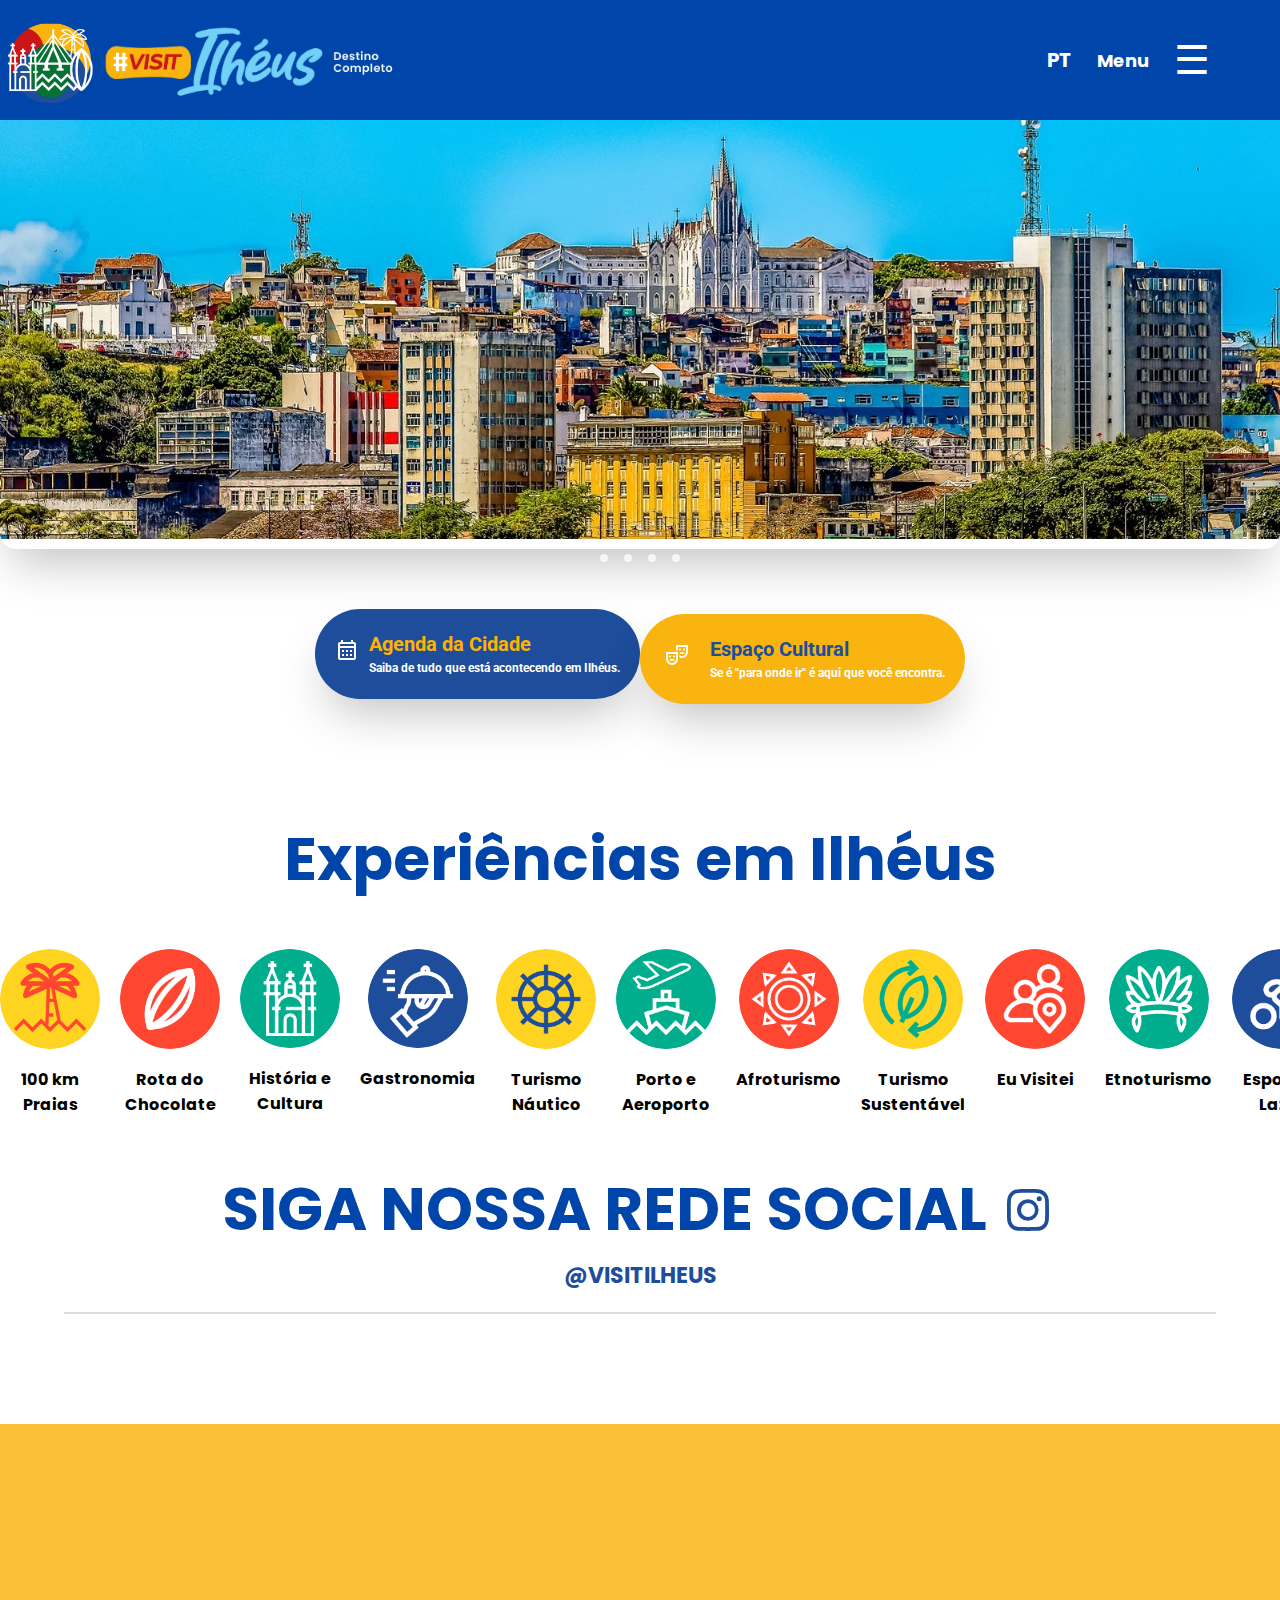
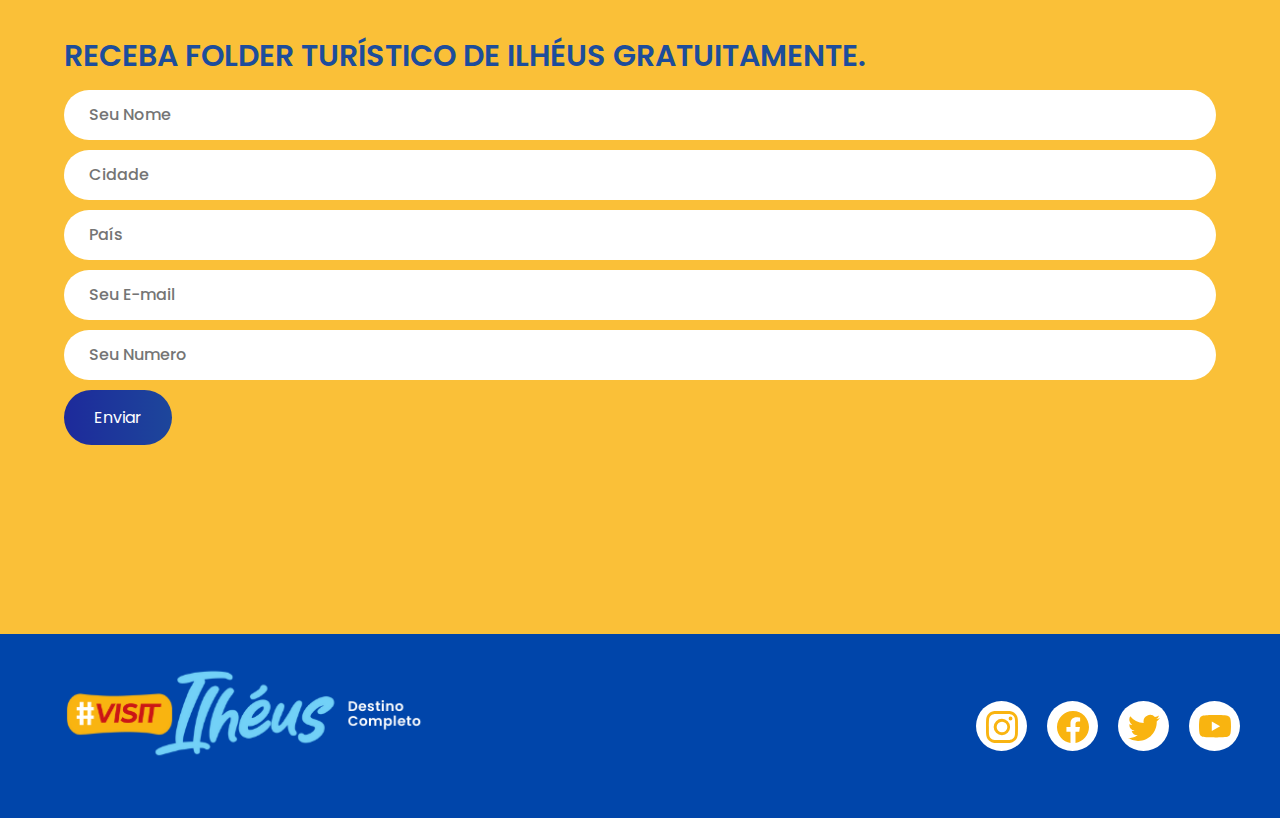
<file: SETUR/index.html>
<!DOCTYPE html>
<html lang="pt">
<head>
  <meta charset="UTF-8">
  <link rel="apple-touch-icon" sizes="180x180" href="/SETUR/icons/apple-touch-icon.png">
  <link rel="icon" type="image/png" sizes="32x32" href="/SETUR/icons/favicon-32x32.png">
  <link rel="icon" type="image/png" sizes="16x16" href="/SETUR/icons/favicon-16x16.png">
  <link rel="manifest" href="/site.webmanifest">
  <meta name="viewport" content="width=device-width, initial-scale=1.0">
  <title>Visit Ilhéus</title>
  <link href="https://fonts.googleapis.com/css?family=Roboto:400,700&display=swap" rel="stylesheet">
  <link rel="preconnect" href="https://fonts.googleapis.com">
<link rel="preconnect" href="https://fonts.gstatic.com" crossorigin>
<link href="https://fonts.googleapis.com/css2?family=Poppins:ital,wght@0,100;0,200;0,300;0,400;0,500;0,600;0,700;0,800;0,900;1,100;1,200;1,300;1,400;1,500;1,600;1,700;1,800;1,900&display=swap" rel="stylesheet">
  
  <link rel="stylesheet" href="/SETUR/CSS/header.css">
  <link rel="stylesheet" href="https://drive.google.com/file/d/1I77uXzRzUlw0LLX6lNZbLztg6vWz1O-1/view?usp=drive_link">
</head>
<body>
  <header>
    <div class="logo">
      <a class="logo-header" href="#">
        <img class="logo-icon" src="/SETUR/icons/icon-ios2.png">
      </a>
      <img class="title-icon" src="/SETUR/icons/VisitIlheus-icon copy.png">
    </div>
    
    

    <div class="menu-container">
      <!-- Ícone de seleção de idioma -->
      <div class="language-selector">
         <!-- Ícone de seleção de idioma -->
        <button class="lang-toggle">PT</button>
        <div class="lang-dropdown">
          <a href="#" value="pt" data-lang="pt"><span class="flag">PT</span> Português</a>
          <a href="#" value="es" data-lang="es"><span class="flag">ES</span> Español</a>
          <a href="#" value="en" data-lang="en"><span class="flag">EN</span> English</a>
          <a href="#" value="fr" data-lang="fr"><span class="flag">FR</span> French</a>
          <a href="#" value="de" data-lang="de"><span class="flag">DE</span> Deutsch</a>
        </div>
      </div>

      <!-- Botão de menu -->
      <span  data-translate="menu" class="menu-text">Menu</span>
      <button class="menu-toggle" aria-label="Abrir menu">&#9776;</button>
    </div>
  </header>

  <nav>
    <ul>
      <li><a  class="underline" data-translate="place" href="#">Onde Ir</a></li>
      <li><a class="underline" data-translate="events" href="#">Eventos e Festividades</a></li>
      <li><a class="underline" data-translate="blog" href="#">Blog</a></li>
      <li><a class="underline" data-translate="agenda" href="#">Agenda</a></li>
      <hr style="margin-top: 2px; width:50%;text-align:left;margin-left:0; z-index: 11; color:rgb(249, 180, 16);">
      <div class="social-div-container">
      <ul class="social-container">
        <li><a id="social-icon" href="https://www.instagram.com/visitilheus/">
          <svg xmlns="http://www.w3.org/2000/svg" width="50" height="50" fill="currentColor" class="bi bi-instagram" viewBox="0 0 16 16">
            <path d="M8 0C5.829 0 5.556.01 4.703.048 3.85.088 3.269.222 2.76.42a3.9 3.9 0 0 0-1.417.923A3.9 3.9 0 0 0 .42 2.76C.222 3.268.087 3.85.048 4.7.01 5.555 0 5.827 0 8.001c0 2.172.01 2.444.048 3.297.04.852.174 1.433.372 1.942.205.526.478.972.923 1.417.444.445.89.719 1.416.923.51.198 1.09.333 1.942.372C5.555 15.99 5.827 16 8 16s2.444-.01 3.298-.048c.851-.04 1.434-.174 1.943-.372a3.9 3.9 0 0 0 1.416-.923c.445-.445.718-.891.923-1.417.197-.509.332-1.09.372-1.942C15.99 10.445 16 10.173 16 8s-.01-2.445-.048-3.299c-.04-.851-.175-1.433-.372-1.941a3.9 3.9 0 0 0-.923-1.417A3.9 3.9 0 0 0 13.24.42c-.51-.198-1.092-.333-1.943-.372C10.443.01 10.172 0 7.998 0zm-.717 1.442h.718c2.136 0 2.389.007 3.232.046.78.035 1.204.166 1.486.275.373.145.64.319.92.599s.453.546.598.92c.11.281.24.705.275 1.485.039.843.047 1.096.047 3.231s-.008 2.389-.047 3.232c-.035.78-.166 1.203-.275 1.485a2.5 2.5 0 0 1-.599.919c-.28.28-.546.453-.92.598-.28.11-.704.24-1.485.276-.843.038-1.096.047-3.232.047s-2.39-.009-3.233-.047c-.78-.036-1.203-.166-1.485-.276a2.5 2.5 0 0 1-.92-.598 2.5 2.5 0 0 1-.6-.92c-.109-.281-.24-.705-.275-1.485-.038-.843-.046-1.096-.046-3.233s.008-2.388.046-3.231c.036-.78.166-1.204.276-1.486.145-.373.319-.64.599-.92s.546-.453.92-.598c.282-.11.705-.24 1.485-.276.738-.034 1.024-.044 2.515-.045zm4.988 1.328a.96.96 0 1 0 0 1.92.96.96 0 0 0 0-1.92m-4.27 1.122a4.109 4.109 0 1 0 0 8.217 4.109 4.109 0 0 0 0-8.217m0 1.441a2.667 2.667 0 1 1 0 5.334 2.667 2.667 0 0 1 0-5.334"/>
          </svg>
        </a></li>
        <li><a id="social-icon" href="#">
          <svg xmlns="http://www.w3.org/2000/svg" width="50" height="50" fill="currentColor" class="bi bi-facebook" viewBox="0 0 16 16">
            <path d="M16 8.049c0-4.446-3.582-8.05-8-8.05C3.58 0-.002 3.603-.002 8.05c0 4.017 2.926 7.347 6.75 7.951v-5.625h-2.03V8.05H6.75V6.275c0-2.017 1.195-3.131 3.022-3.131.876 0 1.791.157 1.791.157v1.98h-1.009c-.993 0-1.303.621-1.303 1.258v1.51h2.218l-.354 2.326H9.25V16c3.824-.604 6.75-3.934 6.75-7.951"/>
          </svg>
        </a></li>
        <li><a id="social-icon"href="#">
          <svg xmlns="http://www.w3.org/2000/svg" width="50" height="50" fill="currentColor" class="bi bi-twitter" viewBox="0 0 16 16">
            <path d="M5.026 15c6.038 0 9.341-5.003 9.341-9.334q.002-.211-.006-.422A6.7 6.7 0 0 0 16 3.542a6.7 6.7 0 0 1-1.889.518 3.3 3.3 0 0 0 1.447-1.817 6.5 6.5 0 0 1-2.087.793A3.286 3.286 0 0 0 7.875 6.03a9.32 9.32 0 0 1-6.767-3.429 3.29 3.29 0 0 0 1.018 4.382A3.3 3.3 0 0 1 .64 6.575v.045a3.29 3.29 0 0 0 2.632 3.218 3.2 3.2 0 0 1-.865.115 3 3 0 0 1-.614-.057 3.28 3.28 0 0 0 3.067 2.277A6.6 6.6 0 0 1 .78 13.58a6 6 0 0 1-.78-.045A9.34 9.34 0 0 0 5.026 15"/>
          </svg>
        </a></li>
        <li><a id="social-icon" href="#">
          <svg xmlns="http://www.w3.org/2000/svg" width="50" height="50" fill="currentColor" class="bi bi-youtube" viewBox="0 0 16 16">
            <path d="M8.051 1.999h.089c.822.003 4.987.033 6.11.335a2.01 2.01 0 0 1 1.415 1.42c.101.38.172.883.22 1.402l.01.104.022.26.008.104c.065.914.073 1.77.074 1.957v.075c-.001.194-.01 1.108-.082 2.06l-.008.105-.009.104c-.05.572-.124 1.14-.235 1.558a2.01 2.01 0 0 1-1.415 1.42c-1.16.312-5.569.334-6.18.335h-.142c-.309 0-1.587-.006-2.927-.052l-.17-.006-.087-.004-.171-.007-.171-.007c-1.11-.049-2.167-.128-2.654-.26a2.01 2.01 0 0 1-1.415-1.419c-.111-.417-.185-.986-.235-1.558L.09 9.82l-.008-.104A31 31 0 0 1 0 7.68v-.123c.002-.215.01-.958.064-1.778l.007-.103.003-.052.008-.104.022-.26.01-.104c.048-.519.119-1.023.22-1.402a2.01 2.01 0 0 1 1.415-1.42c.487-.13 1.544-.21 2.654-.26l.17-.007.172-.006.086-.003.171-.007A100 100 0 0 1 7.858 2zM6.4 5.209v4.818l4.157-2.408z"/>
          </svg>
        </a></li>
      </ul>
    </div>
    
    </ul>
  </nav>
<main>
<div class="slider-container">
    <div class="slider-wrapper">
      <div class="contact-container">
        <form action="https://api.web3forms.com/submit" method="POST" class="contact-left">
            <div class="contact-left-title">
                <h2 data-translate="titleh2">Receba Folder Turístico de Ilhéus gratuitamente.</h2>
                <span id="close">X</span>
            </div>
            <input type="hidden" name="access_key" value="937b67e5-5a00-4635-8c3b-79e190045c1b">
            <input data-translate-placeholder="formname" type="text" name="name" placeholder="Seu Nome" class="contact-inputs" required> 
            <input data-translate-placeholder="formcidade" type="text" name="cidade" placeholder="Cidade" class="contact-inputs" required>
            <input data-translate-placeholder="formpais" type="text" name="país" placeholder="País" class="contact-inputs" required>
            <input data-translate-placeholder="formemail" type="email" name="email" placeholder="Seu E-mail" class="contact-inputs" required>
            <input data-translate-placeholder="formnumero" type="text" name="numero" placeholder="Seu Número" class="contact-inputs" required>
          <button  data-translate="enviar" class="send" type="submit">
              Enviar
              <svg xmlns="http://www.w3.org/2000/svg" width="16" height="16" fill="currentColor" class="bi bi-arrow-right-square" viewBox="0 0 16 16">
                <path fill-rule="evenodd" d="M15 2a1 1 0 0 0-1-1H2a1 1 0 0 0-1 1v12a1 1 0 0 0 1 1h12a1 1 0 0 0 1-1zM0 2a2 2 0 0 1 2-2h12a2 2 0 0 1 2 2v12a2 2 0 0 1-2 2H2a2 2 0 0 1-2-2zm4.5 5.5a.5.5 0 0 0 0 1h5.793l-2.147 2.146a.5.5 0 0 0 .708.708l3-3a.5.5 0 0 0 0-.708l-3-3a.5.5 0 1 0-.708.708L10.293 7.5z"/>
              </svg>
            </button>
        </form>
    </div>
      
      <div class="slider">
        <img id="slide-1" src="/SETUR/slider/image-01.jpg">
        <img id="slide-2" src="/SETUR/slider/image-02.jpg">
        <img id="slide-3" src="/SETUR/slider/image-03.jpg">
        <img id="slide-4" src="/SETUR/slider/image-04.jpg">
      </div>
      <div class="slider-nav">
        <a href="#slide-1"></a>
        <a href="#slide-2"></a>
        <a href="#slide-3"></a>
        <a href="#slide-4"></a>
      </div>
    </div>
  </div>
<div class="dashboard-container">
  <div class="button-container">
    <a class="button-link" href="/SETUR/agenda.html">
    <div class="button-icon">
      <img class="agenda-icon" src="/SETUR/icons/calendar_month_24dp_FFFFFF.svg">
    </div>
    <div class="text-icon">
      <h3 data-translate="agendatex" class="agenda-text">Agenda da Cidade</h3>
      <p data-translate="agendatex2" class="agenda-text1">Saiba de tudo que está acontecendo em Ilhéus.</p>
    </div>
    </a>
    <a class="button-link2" href="/SETUR/cultura.html ">
      <div class="button-icon2">
        <img class="agenda-icon" src="/SETUR/icons/theater_comedy_24dp_FFFFFF_FILL0_wght400_GRAD0_opsz24.svg">
      </div>
      <div class="text-icon">
        <h3 data-translate="agendatex3" class="agenda-text-1">Espaço Cultural</h3>
        <p data-translate="agendatex4" class="agenda-text1">Se é "para onde ir" é aqui que você encontra.</p>
      </div>
      </a>
  </div> 
</div>
<div class="icons-title-container">
  <h3 data-translate="h3title"> Experiências em Ilhéus</h3>
</div>
  <div class="icons-container">
    <a href="#" class="icons-box">
      <img  src="/SETUR/icons/icons/100km Praias.png">
      <p data-translate="icontext1">
        Praia
      </p>
    </a>
    <a href="#" class="icons-box">
      <img src="/SETUR/icons/icons/Estrada do Chocolate.png">
      <p data-translate="icontext2">
        Rota do Cholotate
      </p>
    </a>
    <a href="#" class="icons-box">
      <img src="/SETUR/icons/icons/História e Cultura.png">
      <p data-translate="icontext3">
        História e Cultura
      </p>
    </a>
    <a href="#" class="icons-box">
      <img src="/SETUR/icons/icons/Gastronomia.png">
      <p data-translate="icontext4">
        Gastronomia
      </p>
    </a>
    <a href="#" class="icons-box">
      <img src="/SETUR/icons/icons/Turismo Náutico.png">
      <p data-translate="icontext5">
        Turismo Náutico 
      </p>
    </a>
    <a href="#" class="icons-box">
      <img src="/SETUR/icons/icons/Porto e Aeroporto.png">
      <p data-translate="icontext10">
        Porto e Aeroporto
      </p>
    </a>
    <a href="#" class="icons-box">
      <img src="/SETUR/icons/icons/Afroturismo.png">
      <p data-translate="icontext6">
        Afroturismo
      </p>
    </a>
    <a href="#" class="icons-box">
      <img src="/SETUR/icons/icons/Turismo Sustentável.png">
      <p data-translate="icontext8">
        Turismo sustentável
      </p>
    </a>
    <a href="#" class="icons-box">
      <img src="/SETUR/icons/icons/Eu visitei.png">
      <p data-translate="icontext7">
        Eu Visitei
      </p>
    </a>
    <a href="#" class="icons-box">
      <img src="/SETUR/icons/icons/Etnoturismo.png">
      <p data-translate="icontext11">
        Etnoturismo
      </p>
    </a>
    <a href="#" class="icons-box">
      <img src="/SETUR/icons/icons/Esportes e Lazer.png">
      <p data-translate="icontext9">
        Esporte e Lazer
      </p>
    </a>
  </div>
  <div style="display: flex; justify-content: center; align-items: center; height: 120px;" class="icons-title-container">
    <h3 style="text-transform: uppercase;" > Siga nossa Rede Social</h3>
    <ul class="socialicons">
      <li>
        <a style="margin-left: 10px; margin-bottom: 20px;" href="https://www.instagram.com/visitilheus/">
          <svg xmlns="http://www.w3.org/2000/svg" width="42" height="42" fill="	#1D4D9B" class="bi bi-instagram" viewBox="0 0 16 16">
            <path d="M8 0C5.829 0 5.556.01 4.703.048 3.85.088 3.269.222 2.76.42a3.9 3.9 0 0 0-1.417.923A3.9 3.9 0 0 0 .42 2.76C.222 3.268.087 3.85.048 4.7.01 5.555 0 5.827 0 8.001c0 2.172.01 2.444.048 3.297.04.852.174 1.433.372 1.942.205.526.478.972.923 1.417.444.445.89.719 1.416.923.51.198 1.09.333 1.942.372C5.555 15.99 5.827 16 8 16s2.444-.01 3.298-.048c.851-.04 1.434-.174 1.943-.372a3.9 3.9 0 0 0 1.416-.923c.445-.445.718-.891.923-1.417.197-.509.332-1.09.372-1.942C15.99 10.445 16 10.173 16 8s-.01-2.445-.048-3.299c-.04-.851-.175-1.433-.372-1.941a3.9 3.9 0 0 0-.923-1.417A3.9 3.9 0 0 0 13.24.42c-.51-.198-1.092-.333-1.943-.372C10.443.01 10.172 0 7.998 0zm-.717 1.442h.718c2.136 0 2.389.007 3.232.046.78.035 1.204.166 1.486.275.373.145.64.319.92.599s.453.546.598.92c.11.281.24.705.275 1.485.039.843.047 1.096.047 3.231s-.008 2.389-.047 3.232c-.035.78-.166 1.203-.275 1.485a2.5 2.5 0 0 1-.599.919c-.28.28-.546.453-.92.598-.28.11-.704.24-1.485.276-.843.038-1.096.047-3.232.047s-2.39-.009-3.233-.047c-.78-.036-1.203-.166-1.485-.276a2.5 2.5 0 0 1-.92-.598 2.5 2.5 0 0 1-.6-.92c-.109-.281-.24-.705-.275-1.485-.038-.843-.046-1.096-.046-3.233s.008-2.388.046-3.231c.036-.78.166-1.204.276-1.486.145-.373.319-.64.599-.92s.546-.453.92-.598c.282-.11.705-.24 1.485-.276.738-.034 1.024-.044 2.515-.045zm4.988 1.328a.96.96 0 1 0 0 1.92.96.96 0 0 0 0-1.92m-4.27 1.122a4.109 4.109 0 1 0 0 8.217 4.109 4.109 0 0 0 0-8.217m0 1.441a2.667 2.667 0 1 1 0 5.334 2.667 2.667 0 0 1 0-5.334"/>
          </svg>
        </a>
      </li>
     
    </ul> 
  </div>
  <div style="display: flex; justify-content: center; text-decoration: none; cursor: pointer;"  class="visit">
    <a style="text-decoration: none; cursor: pointer;" href="https://www.instagram.com/visitilheus/">
    <h1 style="color: #1D4D9B; font-size: 22px; font-family:'Poppins'; text-transform: uppercase; ">@VisitIlheus</h1>
    </a>  

  </div>


</div>
  <div class="linha"></div>

<!-----Formulario------->
<div class="contact-container1"> 
  <form action="https://api.web3forms.com/submit" method="POST" class="contact-left">
    <div class="contact-left-title2">
      <h2 data-translate="titleh2">Receba Folder Turistico de Ilheus gratuitamente.</h2> 
    </div>
    <input type="hidden" name="access_key" value="937b67e5-5a00-4635-8c3b-79e190045c1b">
    <input data-translate-placeholder="formname" type="text" name="name" placeholder="Seu Nome" class="contact-inputs1" required> 
    <input data-translate-placeholder="formcidade" type="text" name="cidade" placeholder="Cidade" class="contact-inputs1" required>
    <input data-translate-placeholder="formpais" type="text" name="país" placeholder="País" class="contact-inputs1" required>
    <input data-translate-placeholder="formemail" type="email" name="email" placeholder="Seu E-mail" class="contact-inputs1" required>
    <input data-translate-placeholder="formnumero" type="numero" name="numero" placeholder="Seu Numero" class="contact-inputs1" required>
    <button  data-translate="enviar" class="SOUBURRO" type="submit">
      Enviar
    </button>
  
</form>
</div>
</main>
<footer>
<div class="footcontainer">
  <a class="footlogo" href="#">
    <img class="foot-title" src="/SETUR/icons/VisitIlheus-icon copy.png">
  </a>
  <ul class="socialicons">
    <li>
      <a  href="https://www.instagram.com/visitilheus/">
        <svg xmlns="http://www.w3.org/2000/svg" width="32" height="32" fill="	#F9B410" class="bi bi-instagram" viewBox="0 0 16 16">
          <path d="M8 0C5.829 0 5.556.01 4.703.048 3.85.088 3.269.222 2.76.42a3.9 3.9 0 0 0-1.417.923A3.9 3.9 0 0 0 .42 2.76C.222 3.268.087 3.85.048 4.7.01 5.555 0 5.827 0 8.001c0 2.172.01 2.444.048 3.297.04.852.174 1.433.372 1.942.205.526.478.972.923 1.417.444.445.89.719 1.416.923.51.198 1.09.333 1.942.372C5.555 15.99 5.827 16 8 16s2.444-.01 3.298-.048c.851-.04 1.434-.174 1.943-.372a3.9 3.9 0 0 0 1.416-.923c.445-.445.718-.891.923-1.417.197-.509.332-1.09.372-1.942C15.99 10.445 16 10.173 16 8s-.01-2.445-.048-3.299c-.04-.851-.175-1.433-.372-1.941a3.9 3.9 0 0 0-.923-1.417A3.9 3.9 0 0 0 13.24.42c-.51-.198-1.092-.333-1.943-.372C10.443.01 10.172 0 7.998 0zm-.717 1.442h.718c2.136 0 2.389.007 3.232.046.78.035 1.204.166 1.486.275.373.145.64.319.92.599s.453.546.598.92c.11.281.24.705.275 1.485.039.843.047 1.096.047 3.231s-.008 2.389-.047 3.232c-.035.78-.166 1.203-.275 1.485a2.5 2.5 0 0 1-.599.919c-.28.28-.546.453-.92.598-.28.11-.704.24-1.485.276-.843.038-1.096.047-3.232.047s-2.39-.009-3.233-.047c-.78-.036-1.203-.166-1.485-.276a2.5 2.5 0 0 1-.92-.598 2.5 2.5 0 0 1-.6-.92c-.109-.281-.24-.705-.275-1.485-.038-.843-.046-1.096-.046-3.233s.008-2.388.046-3.231c.036-.78.166-1.204.276-1.486.145-.373.319-.64.599-.92s.546-.453.92-.598c.282-.11.705-.24 1.485-.276.738-.034 1.024-.044 2.515-.045zm4.988 1.328a.96.96 0 1 0 0 1.92.96.96 0 0 0 0-1.92m-4.27 1.122a4.109 4.109 0 1 0 0 8.217 4.109 4.109 0 0 0 0-8.217m0 1.441a2.667 2.667 0 1 1 0 5.334 2.667 2.667 0 0 1 0-5.334"/>
        </svg>
      </a>
    </li>
    <li>
      <a  href="">
        <svg xmlns="http://www.w3.org/2000/svg" width="32" height="32" fill="#F9B410" class="bi bi-facebook" viewBox="0 0 16 16">
          <path d="M16 8.049c0-4.446-3.582-8.05-8-8.05C3.58 0-.002 3.603-.002 8.05c0 4.017 2.926 7.347 6.75 7.951v-5.625h-2.03V8.05H6.75V6.275c0-2.017 1.195-3.131 3.022-3.131.876 0 1.791.157 1.791.157v1.98h-1.009c-.993 0-1.303.621-1.303 1.258v1.51h2.218l-.354 2.326H9.25V16c3.824-.604 6.75-3.934 6.75-7.951"/>
        </svg>
      </a>
    </li>
    <li>
      <a  href="">
        <svg xmlns="http://www.w3.org/2000/svg" width="32" height="32" fill="#F9B410" class="bi bi-twitter" viewBox="0 0 16 16">
          <path d="M5.026 15c6.038 0 9.341-5.003 9.341-9.334q.002-.211-.006-.422A6.7 6.7 0 0 0 16 3.542a6.7 6.7 0 0 1-1.889.518 3.3 3.3 0 0 0 1.447-1.817 6.5 6.5 0 0 1-2.087.793A3.286 3.286 0 0 0 7.875 6.03a9.32 9.32 0 0 1-6.767-3.429 3.29 3.29 0 0 0 1.018 4.382A3.3 3.3 0 0 1 .64 6.575v.045a3.29 3.29 0 0 0 2.632 3.218 3.2 3.2 0 0 1-.865.115 3 3 0 0 1-.614-.057 3.28 3.28 0 0 0 3.067 2.277A6.6 6.6 0 0 1 .78 13.58a6 6 0 0 1-.78-.045A9.34 9.34 0 0 0 5.026 15"/>
        </svg>
    </a>
    </li>
    <li>
      <a  href="">
        <svg xmlns="http://www.w3.org/2000/svg" width="32" height="32" fill="#F9B410" class="bi bi-youtube" viewBox="0 0 16 16">
          <path d="M8.051 1.999h.089c.822.003 4.987.033 6.11.335a2.01 2.01 0 0 1 1.415 1.42c.101.38.172.883.22 1.402l.01.104.022.26.008.104c.065.914.073 1.77.074 1.957v.075c-.001.194-.01 1.108-.082 2.06l-.008.105-.009.104c-.05.572-.124 1.14-.235 1.558a2.01 2.01 0 0 1-1.415 1.42c-1.16.312-5.569.334-6.18.335h-.142c-.309 0-1.587-.006-2.927-.052l-.17-.006-.087-.004-.171-.007-.171-.007c-1.11-.049-2.167-.128-2.654-.26a2.01 2.01 0 0 1-1.415-1.419c-.111-.417-.185-.986-.235-1.558L.09 9.82l-.008-.104A31 31 0 0 1 0 7.68v-.123c.002-.215.01-.958.064-1.778l.007-.103.003-.052.008-.104.022-.26.01-.104c.048-.519.119-1.023.22-1.402a2.01 2.01 0 0 1 1.415-1.42c.487-.13 1.544-.21 2.654-.26l.17-.007.172-.006.086-.003.171-.007A100 100 0 0 1 7.858 2zM6.4 5.209v4.818l4.157-2.408z"/>
        </svg>
      </a>
    </li>
  </ul>

</div>
</footer>  

  <script src="/SETUR/JS/geral.js"></script>
  <script src="https://drive.google.com/file/d/1QzKtEaMVuwUYgg9_HFW_9Juw6KAWNwO_/view?usp=drive_link"></script>
</body>
</file>
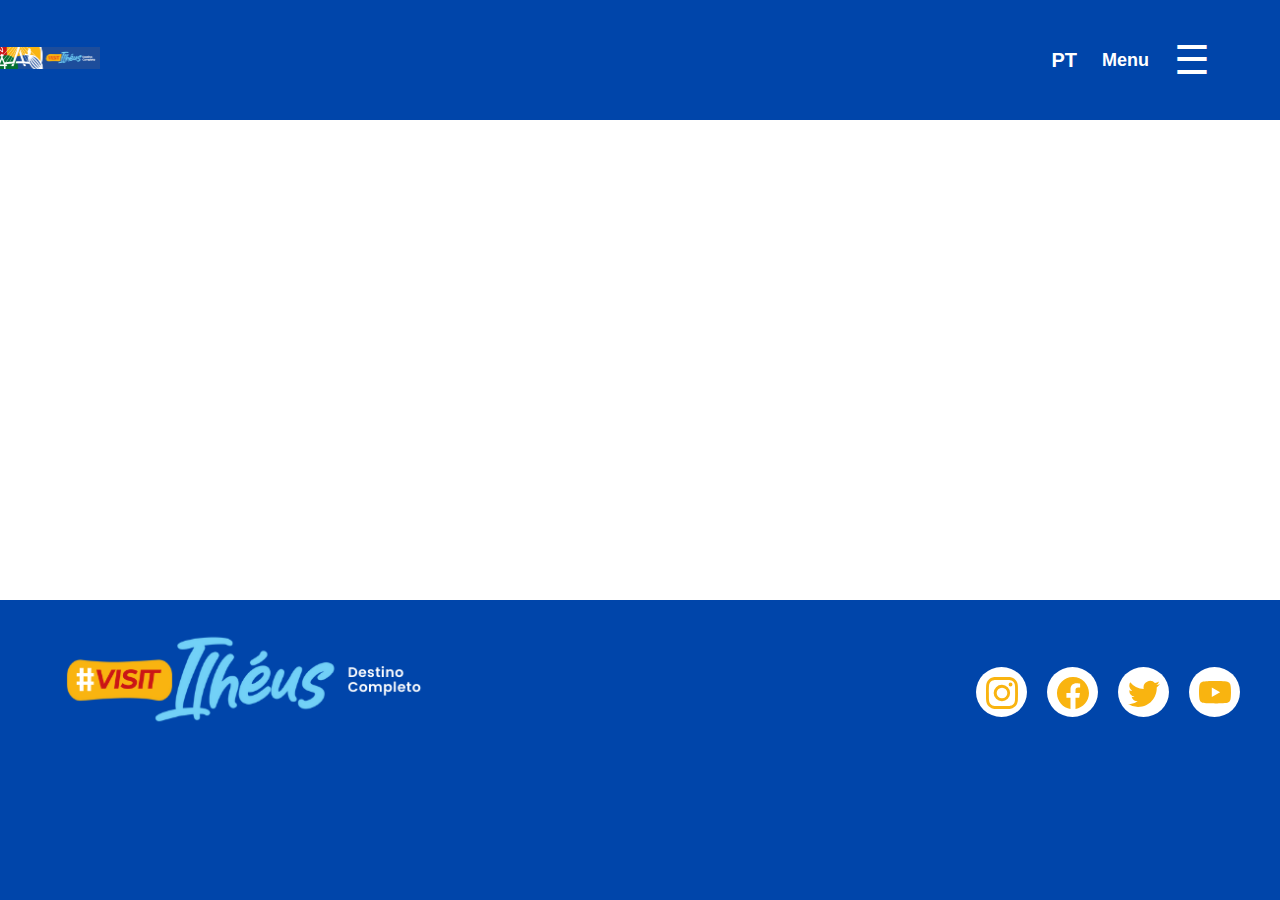
<file: SETUR/agenda.html>
<!DOCTYPE html>
<html lang="pt">
<head>
  <meta charset="UTF-8">
  <link rel="apple-touch-icon" sizes="180x180" href="/SETUR/icons/apple-touch-icon.png">
  <link rel="icon" type="image/png" sizes="32x32" href="/SETUR/icons/favicon-32x32.png">
  <link rel="icon" type="image/png" sizes="16x16" href="/SETUR/icons/favicon-16x16.png">
  <link rel="manifest" href="/site.webmanifest">
  <meta name="viewport" content="width=device-width, initial-scale=1.0">
  <title>Agenda - Ilhéus</title>
  <link href="https://fonts.googleapis.com/css?family=Roboto:400,700&display=swap" rel="stylesheet">
  
  <link rel="stylesheet" href="/SETUR/CSS/header.css">
</head>
<body>
  <header>
    <div class="logo">
      <a href="/SETUR/index.html">
        <img class="logo-icon" src="/SETUR/icon.png">
      </a>
    
    </div>
    

    <div class="menu-container">
      <!-- Ícone de seleção de idioma -->
      <div class="language-selector">
         <!-- Ícone de seleção de idioma -->
        <button class="lang-toggle">PT</button>
        <div class="lang-dropdown">
          <a href="#" value="pt" data-lang="pt"><span class="flag">PT</span> Português</a>
          <a href="#" value="es" data-lang="es"><span class="flag">ES</span> Español</a>
          <a href="#" value="en" data-lang="en"><span class="flag">EN</span> English</a>
          <a href="#" value="fr" data-lang="fr"><span class="flag">FR</span> French</a>
          <a href="#" value="de" data-lang="de"><span class="flag">DE</span> Deutsch</a>
        </div>
      </div>

      <!-- Botão de menu -->
      <span  data-translate="menu" class="menu-text">Menu</span>
      <button class="menu-toggle" aria-label="Abrir menu">&#9776;</button>
    </div>
  </header>

  <nav>
    <ul>
      <li><a data-translate="place" href="#">Onde Ir</a></li>
      <li><a data-translate="events" href="#">Eventos e Festividades</a></li>
      <li><a data-translate="blog" href="#">Blog</a></li>
      <li><a data-translate="agenda" href="#">Agenda</a></li>
    </ul>
  </nav>
  <main>

  </main>
  <footer>
    <div class="footcontainer">
      <a class="footlogo" href="#">
        <img class="foot-title" src="/SETUR/icons/VisitIlheus-icon copy.png">
      </a>
      <ul class="socialicons">
        <li>
          <a  href="https://www.instagram.com/visitilheus/">
            <svg xmlns="http://www.w3.org/2000/svg" width="32" height="32" fill="	#F9B410" class="bi bi-instagram" viewBox="0 0 16 16">
              <path d="M8 0C5.829 0 5.556.01 4.703.048 3.85.088 3.269.222 2.76.42a3.9 3.9 0 0 0-1.417.923A3.9 3.9 0 0 0 .42 2.76C.222 3.268.087 3.85.048 4.7.01 5.555 0 5.827 0 8.001c0 2.172.01 2.444.048 3.297.04.852.174 1.433.372 1.942.205.526.478.972.923 1.417.444.445.89.719 1.416.923.51.198 1.09.333 1.942.372C5.555 15.99 5.827 16 8 16s2.444-.01 3.298-.048c.851-.04 1.434-.174 1.943-.372a3.9 3.9 0 0 0 1.416-.923c.445-.445.718-.891.923-1.417.197-.509.332-1.09.372-1.942C15.99 10.445 16 10.173 16 8s-.01-2.445-.048-3.299c-.04-.851-.175-1.433-.372-1.941a3.9 3.9 0 0 0-.923-1.417A3.9 3.9 0 0 0 13.24.42c-.51-.198-1.092-.333-1.943-.372C10.443.01 10.172 0 7.998 0zm-.717 1.442h.718c2.136 0 2.389.007 3.232.046.78.035 1.204.166 1.486.275.373.145.64.319.92.599s.453.546.598.92c.11.281.24.705.275 1.485.039.843.047 1.096.047 3.231s-.008 2.389-.047 3.232c-.035.78-.166 1.203-.275 1.485a2.5 2.5 0 0 1-.599.919c-.28.28-.546.453-.92.598-.28.11-.704.24-1.485.276-.843.038-1.096.047-3.232.047s-2.39-.009-3.233-.047c-.78-.036-1.203-.166-1.485-.276a2.5 2.5 0 0 1-.92-.598 2.5 2.5 0 0 1-.6-.92c-.109-.281-.24-.705-.275-1.485-.038-.843-.046-1.096-.046-3.233s.008-2.388.046-3.231c.036-.78.166-1.204.276-1.486.145-.373.319-.64.599-.92s.546-.453.92-.598c.282-.11.705-.24 1.485-.276.738-.034 1.024-.044 2.515-.045zm4.988 1.328a.96.96 0 1 0 0 1.92.96.96 0 0 0 0-1.92m-4.27 1.122a4.109 4.109 0 1 0 0 8.217 4.109 4.109 0 0 0 0-8.217m0 1.441a2.667 2.667 0 1 1 0 5.334 2.667 2.667 0 0 1 0-5.334"/>
            </svg>
          </a>
        </li>
        <li>
          <a  href="">
            <svg xmlns="http://www.w3.org/2000/svg" width="32" height="32" fill="#F9B410" class="bi bi-facebook" viewBox="0 0 16 16">
              <path d="M16 8.049c0-4.446-3.582-8.05-8-8.05C3.58 0-.002 3.603-.002 8.05c0 4.017 2.926 7.347 6.75 7.951v-5.625h-2.03V8.05H6.75V6.275c0-2.017 1.195-3.131 3.022-3.131.876 0 1.791.157 1.791.157v1.98h-1.009c-.993 0-1.303.621-1.303 1.258v1.51h2.218l-.354 2.326H9.25V16c3.824-.604 6.75-3.934 6.75-7.951"/>
            </svg>
          </a>
        </li>
        <li>
          <a  href="">
            <svg xmlns="http://www.w3.org/2000/svg" width="32" height="32" fill="#F9B410" class="bi bi-twitter" viewBox="0 0 16 16">
              <path d="M5.026 15c6.038 0 9.341-5.003 9.341-9.334q.002-.211-.006-.422A6.7 6.7 0 0 0 16 3.542a6.7 6.7 0 0 1-1.889.518 3.3 3.3 0 0 0 1.447-1.817 6.5 6.5 0 0 1-2.087.793A3.286 3.286 0 0 0 7.875 6.03a9.32 9.32 0 0 1-6.767-3.429 3.29 3.29 0 0 0 1.018 4.382A3.3 3.3 0 0 1 .64 6.575v.045a3.29 3.29 0 0 0 2.632 3.218 3.2 3.2 0 0 1-.865.115 3 3 0 0 1-.614-.057 3.28 3.28 0 0 0 3.067 2.277A6.6 6.6 0 0 1 .78 13.58a6 6 0 0 1-.78-.045A9.34 9.34 0 0 0 5.026 15"/>
            </svg>
        </a>
        </li>
        <li>
          <a  href="">
            <svg xmlns="http://www.w3.org/2000/svg" width="32" height="32" fill="#F9B410" class="bi bi-youtube" viewBox="0 0 16 16">
              <path d="M8.051 1.999h.089c.822.003 4.987.033 6.11.335a2.01 2.01 0 0 1 1.415 1.42c.101.38.172.883.22 1.402l.01.104.022.26.008.104c.065.914.073 1.77.074 1.957v.075c-.001.194-.01 1.108-.082 2.06l-.008.105-.009.104c-.05.572-.124 1.14-.235 1.558a2.01 2.01 0 0 1-1.415 1.42c-1.16.312-5.569.334-6.18.335h-.142c-.309 0-1.587-.006-2.927-.052l-.17-.006-.087-.004-.171-.007-.171-.007c-1.11-.049-2.167-.128-2.654-.26a2.01 2.01 0 0 1-1.415-1.419c-.111-.417-.185-.986-.235-1.558L.09 9.82l-.008-.104A31 31 0 0 1 0 7.68v-.123c.002-.215.01-.958.064-1.778l.007-.103.003-.052.008-.104.022-.26.01-.104c.048-.519.119-1.023.22-1.402a2.01 2.01 0 0 1 1.415-1.42c.487-.13 1.544-.21 2.654-.26l.17-.007.172-.006.086-.003.171-.007A100 100 0 0 1 7.858 2zM6.4 5.209v4.818l4.157-2.408z"/>
            </svg>
          </a>
        </li>
      </ul>
    
    </div>
    </footer>
</file>
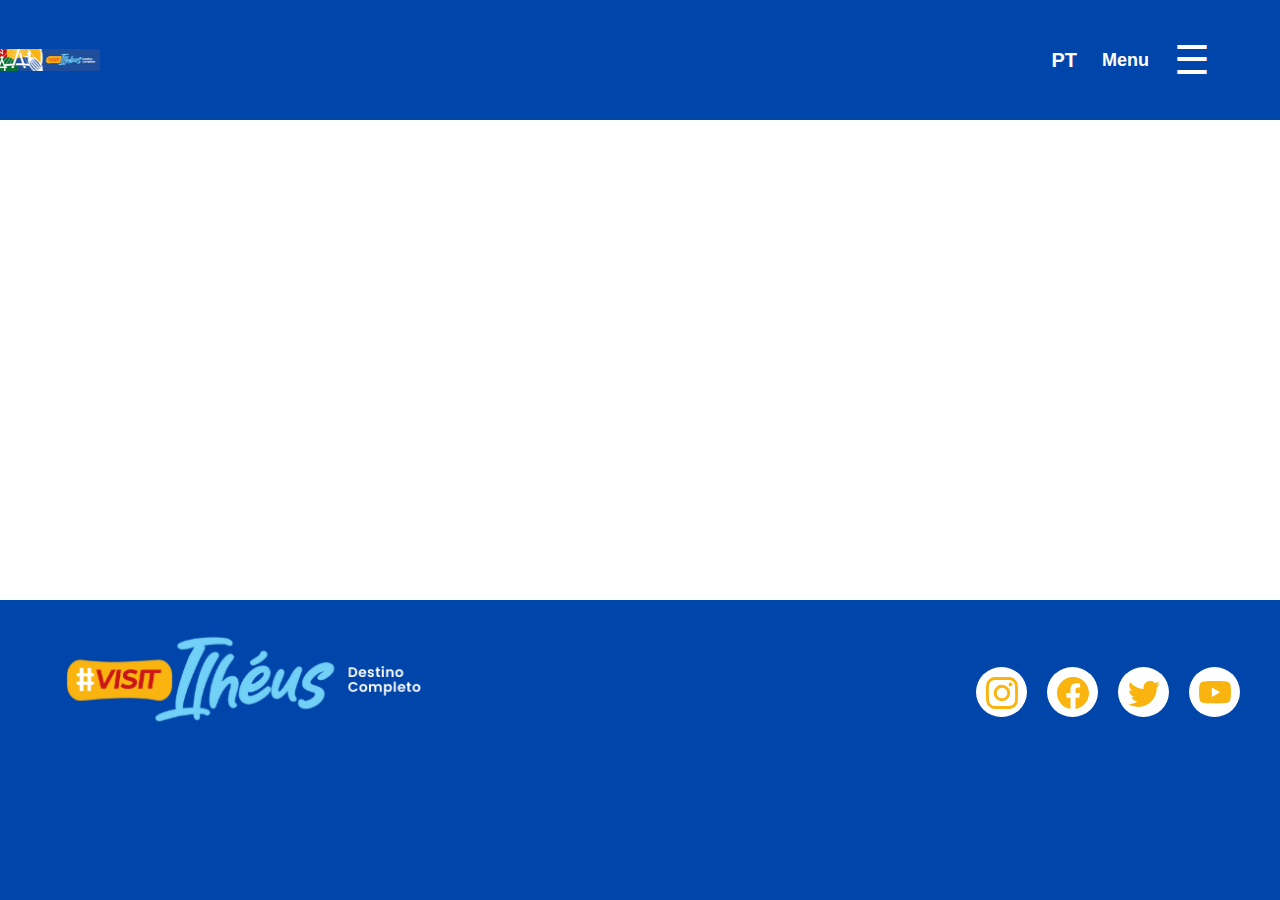
<file: SETUR/cultura.html>
<!DOCTYPE html>
<html lang="pt">
<head>
  <meta charset="UTF-8">
  <link rel="apple-touch-icon" sizes="180x180" href="/SETUR/icons/apple-touch-icon.png">
  <link rel="icon" type="image/png" sizes="32x32" href="/SETUR/icons/favicon-32x32.png">
  <link rel="icon" type="image/png" sizes="16x16" href="/SETUR/icons/favicon-16x16.png">
  <link rel="manifest" href="/site.webmanifest">
  <meta name="viewport" content="width=device-width, initial-scale=1.0">
  <title>Espaço Cultural - Ilhéus</title>
  <link href="https://fonts.googleapis.com/css?family=Roboto:400,700&display=swap" rel="stylesheet">
  
  <link rel="stylesheet" href="/SETUR/CSS/header.css">
</head>
<body>
  <header>
    <div class="logo">
      <img class="logo-icon" src="/SETUR/icon.png">
    </div>
    
    

    <div class="menu-container">
      <!-- Ícone de seleção de idioma -->
      <div class="language-selector">
         <!-- Ícone de seleção de idioma -->
        <button class="lang-toggle">PT</button>
        <div class="lang-dropdown">
          <a href="#" value="pt" data-lang="pt"><span class="flag">PT</span> Português</a>
          <a href="#" value="es" data-lang="es"><span class="flag">ES</span> Español</a>
          <a href="#" value="en" data-lang="en"><span class="flag">EN</span> English</a>
          <a href="#" value="fr" data-lang="fr"><span class="flag">FR</span> French</a>
          <a href="#" value="de" data-lang="de"><span class="flag">DE</span> Deutsch</a>
        </div>
      </div>

      <!-- Botão de menu -->
      <span  data-translate="menu" class="menu-text">Menu</span>
      <button class="menu-toggle" aria-label="Abrir menu">&#9776;</button>
    </div>
  </header>

  <nav>
    <ul>
      <li><a data-translate="place" href="#">Onde Ir</a></li>
      <li><a data-translate="events" href="#">Eventos e Festividades</a></li>
      <li><a data-translate="blog" href="#">Blog</a></li>
      <li><a data-translate="agenda" href="#">Agenda</a></li>
    </ul>
  </nav>
  <main>

  </main>
  <footer>
    <div class="footcontainer">
      <a class="footlogo" href="#">
        <img class="foot-title" src="/SETUR/icons/VisitIlheus-icon copy.png">
      </a>
      <ul class="socialicons">
        <li>
          <a  href="https://www.instagram.com/visitilheus/">
            <svg xmlns="http://www.w3.org/2000/svg" width="32" height="32" fill="	#F9B410" class="bi bi-instagram" viewBox="0 0 16 16">
              <path d="M8 0C5.829 0 5.556.01 4.703.048 3.85.088 3.269.222 2.76.42a3.9 3.9 0 0 0-1.417.923A3.9 3.9 0 0 0 .42 2.76C.222 3.268.087 3.85.048 4.7.01 5.555 0 5.827 0 8.001c0 2.172.01 2.444.048 3.297.04.852.174 1.433.372 1.942.205.526.478.972.923 1.417.444.445.89.719 1.416.923.51.198 1.09.333 1.942.372C5.555 15.99 5.827 16 8 16s2.444-.01 3.298-.048c.851-.04 1.434-.174 1.943-.372a3.9 3.9 0 0 0 1.416-.923c.445-.445.718-.891.923-1.417.197-.509.332-1.09.372-1.942C15.99 10.445 16 10.173 16 8s-.01-2.445-.048-3.299c-.04-.851-.175-1.433-.372-1.941a3.9 3.9 0 0 0-.923-1.417A3.9 3.9 0 0 0 13.24.42c-.51-.198-1.092-.333-1.943-.372C10.443.01 10.172 0 7.998 0zm-.717 1.442h.718c2.136 0 2.389.007 3.232.046.78.035 1.204.166 1.486.275.373.145.64.319.92.599s.453.546.598.92c.11.281.24.705.275 1.485.039.843.047 1.096.047 3.231s-.008 2.389-.047 3.232c-.035.78-.166 1.203-.275 1.485a2.5 2.5 0 0 1-.599.919c-.28.28-.546.453-.92.598-.28.11-.704.24-1.485.276-.843.038-1.096.047-3.232.047s-2.39-.009-3.233-.047c-.78-.036-1.203-.166-1.485-.276a2.5 2.5 0 0 1-.92-.598 2.5 2.5 0 0 1-.6-.92c-.109-.281-.24-.705-.275-1.485-.038-.843-.046-1.096-.046-3.233s.008-2.388.046-3.231c.036-.78.166-1.204.276-1.486.145-.373.319-.64.599-.92s.546-.453.92-.598c.282-.11.705-.24 1.485-.276.738-.034 1.024-.044 2.515-.045zm4.988 1.328a.96.96 0 1 0 0 1.92.96.96 0 0 0 0-1.92m-4.27 1.122a4.109 4.109 0 1 0 0 8.217 4.109 4.109 0 0 0 0-8.217m0 1.441a2.667 2.667 0 1 1 0 5.334 2.667 2.667 0 0 1 0-5.334"/>
            </svg>
          </a>
        </li>
        <li>
          <a  href="">
            <svg xmlns="http://www.w3.org/2000/svg" width="32" height="32" fill="#F9B410" class="bi bi-facebook" viewBox="0 0 16 16">
              <path d="M16 8.049c0-4.446-3.582-8.05-8-8.05C3.58 0-.002 3.603-.002 8.05c0 4.017 2.926 7.347 6.75 7.951v-5.625h-2.03V8.05H6.75V6.275c0-2.017 1.195-3.131 3.022-3.131.876 0 1.791.157 1.791.157v1.98h-1.009c-.993 0-1.303.621-1.303 1.258v1.51h2.218l-.354 2.326H9.25V16c3.824-.604 6.75-3.934 6.75-7.951"/>
            </svg>
          </a>
        </li>
        <li>
          <a  href="">
            <svg xmlns="http://www.w3.org/2000/svg" width="32" height="32" fill="#F9B410" class="bi bi-twitter" viewBox="0 0 16 16">
              <path d="M5.026 15c6.038 0 9.341-5.003 9.341-9.334q.002-.211-.006-.422A6.7 6.7 0 0 0 16 3.542a6.7 6.7 0 0 1-1.889.518 3.3 3.3 0 0 0 1.447-1.817 6.5 6.5 0 0 1-2.087.793A3.286 3.286 0 0 0 7.875 6.03a9.32 9.32 0 0 1-6.767-3.429 3.29 3.29 0 0 0 1.018 4.382A3.3 3.3 0 0 1 .64 6.575v.045a3.29 3.29 0 0 0 2.632 3.218 3.2 3.2 0 0 1-.865.115 3 3 0 0 1-.614-.057 3.28 3.28 0 0 0 3.067 2.277A6.6 6.6 0 0 1 .78 13.58a6 6 0 0 1-.78-.045A9.34 9.34 0 0 0 5.026 15"/>
            </svg>
        </a>
        </li>
        <li>
          <a  href="">
            <svg xmlns="http://www.w3.org/2000/svg" width="32" height="32" fill="#F9B410" class="bi bi-youtube" viewBox="0 0 16 16">
              <path d="M8.051 1.999h.089c.822.003 4.987.033 6.11.335a2.01 2.01 0 0 1 1.415 1.42c.101.38.172.883.22 1.402l.01.104.022.26.008.104c.065.914.073 1.77.074 1.957v.075c-.001.194-.01 1.108-.082 2.06l-.008.105-.009.104c-.05.572-.124 1.14-.235 1.558a2.01 2.01 0 0 1-1.415 1.42c-1.16.312-5.569.334-6.18.335h-.142c-.309 0-1.587-.006-2.927-.052l-.17-.006-.087-.004-.171-.007-.171-.007c-1.11-.049-2.167-.128-2.654-.26a2.01 2.01 0 0 1-1.415-1.419c-.111-.417-.185-.986-.235-1.558L.09 9.82l-.008-.104A31 31 0 0 1 0 7.68v-.123c.002-.215.01-.958.064-1.778l.007-.103.003-.052.008-.104.022-.26.01-.104c.048-.519.119-1.023.22-1.402a2.01 2.01 0 0 1 1.415-1.42c.487-.13 1.544-.21 2.654-.26l.17-.007.172-.006.086-.003.171-.007A100 100 0 0 1 7.858 2zM6.4 5.209v4.818l4.157-2.408z"/>
            </svg>
          </a>
        </li>
      </ul>
    
    </div>
    </footer>
</file>
<file: SETUR/CSS/header.css>
/* =============================
   RESET E FONTE
============================= */
* {
  margin: 0;
  padding: 0;
  box-sizing: border-box;
  font-family: 'Poppins', Arial, sans-serif;
  font-size: 16px;
}
html,body{
height: 100dvh;
}
.main{
  flex: 1 0 auto;
}
body {
  transition: filter 0.3s ease;
  display: flex;
  flex-direction: column;

}

/* =============================
   HEADER FIXO, MAIOR E COM SOMBRA
============================= */


/* =============================
   LOGO
============================= */
.logo {
  display: flex;
  justify-content: start;
  align-items: center;
}
.logo-icon {
  width: 135px;
}
.title-icon {
  width: 300px;
}

/* =============================
   MENU CONTAINER
============================= */
.menu-container {
  display: flex;
  align-items: center;
  gap: 15px;
  margin-right: 50px;
}

/* =============================
   TEXTO E BOTÃO DO MENU
============================= */
.menu-text {
  font-size: 18px;
  margin-right: 10px;
  cursor: pointer;
  color: white;
  font-weight: bold;
  &:hover {
    color: rgb(249, 180, 16);
  }
}

.menu-toggle {
  cursor: pointer;
  font-size: 40px;
  background: none;
  border: none;
  color: white;
  &:hover {
    color: rgb(249, 180, 16);
  }
}

/* =============================
   ÍCONE DE IDIOMA
============================= */
.lang-toggle {
  cursor: pointer;
  margin-right: 10px;
  font-size: 20px;
  background: none;
  color: #fff;
  border: none;
  font-family: 'Poppins', Arial;
  font-weight: bold;
  display: flex;
  align-items: center;
  gap: 5px;
  &:hover {
    color: rgb(249, 180, 16);
  }
}

/* =============================
   DROPDOWN DE IDIOMAS
============================= */
.language-selector {
  position: relative;
  display: flex;
  align-items: center;
}

.lang-dropdown {
  display: none;
  position: absolute;
  top: 100%;
  right: 0;
  background: white;
  border: 1px solid #ccc;
  border-radius: 4px;
  transition: opacity 0.3s ease, visibility 0.3s ease;
  opacity: 0;
  visibility: hidden;
  z-index: 12;
  padding: 5px;
  min-width: 120px;
}

.language-selector:hover .lang-dropdown {
  display: block;
  opacity: 1;
  visibility: visible;
}

.lang-dropdown a {
  display: flex;
  align-items: center;
  gap: 8px;
  padding: 8px 12px;
  text-decoration: none;
  color: #333;
  font-weight: bold;
}
.lang-dropdown .flag {
  display: none;
}

.lang-dropdown a:hover {
  background: #eee;
}

/* =============================
   NAVBAR
============================= */
nav {
  background: rgb(29, 77, 155);
  position: fixed;
  top: 120px; /* Logo abaixo do header */
  z-index: 10;
  transition: all 0.3s ease;
}

/* =============================
   MEDIA QUERIES (PARTE 1)
   min-width: 320px
============================= */
@media (min-width: 320px) {
  .button-container {
    display: flex;
    width: 800px;
    flex-direction: column;
    justify-content: space-around;
    align-items: center;
  }
  .icons-box {
    display: flex;
    flex-direction: column;
    justify-content: flex-start; /* Alinha os itens ao topo */
    align-items: center;
    text-align: center; /* Garante que o texto fique centralizado */
  }
  .icons-box img {
    border-radius: 50%;
    width: 80px;
    margin-bottom: 10px;
    &:hover {
      width: 120px;
      transition: width 0.1s ease-in-out;
      box-shadow: 0 1.5rem 3rem -0.75rem hsla(0, 0%, 0%, 0.25);
    }
  }
  .icons-box p {
    margin-top: 8px; /* Opcional: espaçamento entre ícone e texto */
  }
  .icons-title-container{
    display: flex;
    justify-content: center;
    align-items: center ;
    padding-top: 20px;
    height: 200px;
  }
  .icons-title-container h3{
    font-size: 30px;
    font-family: "Poppins", arial;
    margin: 0;
    color: #0045AA;
    cursor: default;
  } 
  .icons-container a::after {
    content: "";
    position: relative;
    left: 0;
    bottom: -3px;
    width: 0;
    height: 2px;
    background: rgb(249, 180, 16);
    transition: width 0.3s ease;
  }
  .icons-container a:hover::after {
    width: 100%;
  }
  /* linha */
  .linha::after {
    content: "";
    display: block;
    width: 90%;
    height: 1px;
    background-color: #ddd;
    margin: 20px auto;
  }
  .social-div-container {
    display: flex;
    justify-content: center;
    flex-direction: row;
    align-items: center;
    width: 95%;
    margin-right: 5px;
  }
  .social-container {
    display: flex;
    flex-direction:row;
    justify-content: space-between;
    align-items: center;
  }
  .social-container #social-icon{
    background-color: #fff;
    border: 1px solid;
    border-radius: 50%;
    display: flex;
    align-items: center;
    margin: 5px;
    justify-content: center;
    padding: 0;
    height: 50px;
    width: 50px;
    &:hover{
      background-color:#dfdcdc;;
    }
  }
  .social-container #social-icon svg {
    width: 30px;
    color: #0045AA;
} 
  .contact-container {
    width: 90%;
    height: 100vh;
    /* Ajustado para ocupar uma largura semelhante à da caixa verde na imagem */
  }
  .contact-container {
    height: 90vh; /* Ajustado para ocupar toda a altura da tela */
    display: none;
    width: 100%;
    padding-top: 20px;
    align-items: center;
    justify-content: space-evenly;
    background-color: rgb(250, 192, 56);
    z-index: 9;
    position: absolute;
    flex-direction: column; /* Mantém os elementos organizados verticalmente */
  }
  .contact-left {
    display: flex;
    flex-direction: column;
    align-items: start;
    gap: 10px;
    margin: 0 auto;
    width: 90%; /* Ajustado para melhor responsividade */
  }

  header {
    background: #0045AA;
    color: white;
    padding: 20px;
    padding-left: 0;
    height: 120px; /* 35% maior */
    display: flex;
    justify-content: space-between;
    align-items: center;
    position: fixed;
    top: 0;
    max-width: 100%;
    left: 0px;
    width: 100%;
    z-index: 11;
  }

  .menu-container {
    margin-right: 20px; /* Reduz a margem direita */
    gap: 10px; /* Reduz o espaço entre os elementos */
  }
  
  .logo-icon {
    width: 100px; /* Reduz o tamanho do logo se necessário */
  }
}
  .contact-left-title {
    display: flex;
    justify-content: space-between;
    text-align: left;
    font-size: 20px;
  }
  #close {
    width: 100px;
    height: 40px;
    border-radius: 60%;
    text-align: center;
    align-items: center;
    align-content: center;
    font-size: 16px;
    color: white;
    left: -100px;
    border: none;
    border-radius: 50px;
    cursor: pointer;
    background: linear-gradient(270deg, rgb(138, 70, 216), rgb(29, 77, 155));
  }
  .contact-left-title h2 {
    font-weight: 600;
    font-size: 20px;
    text-transform: uppercase;
    margin: 0;
    color: rgb(29, 77, 155);
  }
  .contact-left-title hr {
    border: none;
    width: 120px;
    height: 5px;
    border-radius: 10px;
    margin-bottom: 2px;
    background-color: rgb(29, 77, 155);
  }
  .contact-inputs {
    width: 100%; /* Ajustado para se adaptar ao container */
    height: 50px;
    border: none;
    outline: none;
    padding-left: 25px;
    font-weight: 500;
    color: #666;
    border-radius: 50px;
  }
  .contact-inputs:focus {
    border: 2px solid rgb(29, 77, 155);
  }
  .send {
    display: flex;
    align-items: center;
    padding: 15px 30px;
    font-size: 16px;
    color: white;
    gap: 10px;
    border: none;
    border-radius: 50px;
    cursor: pointer;
    background: linear-gradient(270deg, rgb(138, 70, 216), rgb(29, 77, 155));
    width: 30%; /* Faz o botão ocupar toda a largura do formulário */
  }
  .contact-left button img {
    width: 15px;
  }

.contact-container1 {
  height: 90vh; /* Ajustado para ocupar toda a altura da tela */
  display: flex;
  width: 100%;
  padding-top: 20px;
  align-items: center;
  justify-content: space-evenly;
  background-color: rgb(250, 192, 56);
  flex-direction: column; /* Mantém os elementos organizados verticalmente */
}

.contact-inputs1 {
  width: 100%; /* Ajustado para se adaptar ao container */
  height: 50px;
  border: none;
  outline: none;
  padding-left: 25px;
  font-weight: 500;
  color: #666;
  border-radius: 50px;
  &:focus {
    border: 2px solid rgb(65, 187, 218);
  }
}
.title-icon {
  display: none;
}
.slide {
  display: none;
  visibility: hidden;
}
.button-link,
.button-link2 {
  display: flex;
  justify-content: space-between;
  align-items: center;
  text-decoration: none;
  color: white;
  height: 50px;
  border-radius: 70px;
  padding: 50px;
  box-shadow: 0 1.5rem 3rem -0.75rem hsla(0, 0%, 0%, 0.25);
}
.dashboard-container {
  display: flex;
  flex: 1;
  height: 250px;
  justify-content: center;
  padding-top: 20px;
}

nav {
  display: none;
  width: 100%;
  height: 100%;
}
.nav ul li {
  padding-left: 10px;
}
.nav ul li a {
  padding-left: 10px;
}
body.menu-open nav {
  display: flex;
}

.slide {
  display: none;
  visibility: hidden;
}
.slide-wrapper {
  position: relative;
  max-width: 100%;
  padding-top: 500px;
  margin: 0 auto;
  top: 200px;
}
.button-link {
  margin-bottom: 10px;
  width: 50%;
}
.button-linl2 {
  margin-bottom: 10px;
  width: 50%;
}

.logo {
  display: flex;
  justify-content: start;
  align-items: start;
  width: 50%;
  left: 0px;
  position: relative;
}
.logo-header {
  display: flex;
  overflow: hidden;
  justify-content: start;
  align-items: start;
  left: 0px;
  position: relative;
}

.menu-container {
  display: flex;
  align-items: center;
  gap: 15px;
  margin-right: 50px;
}
/* Texto e botão do menu */
.menu-text {
  font-size: 18px;
  margin-right: 10px;
  cursor: pointer;
  color: white;
  font-weight: bold;
  &:hover {
    color: rgb(249, 180, 16);
  }
}
.slide-wrapper {
  position: relative;
  max-width: 4rem;
  margin: 0 auto;
}

.menu-toggle {
  cursor: pointer;
  font-size: 40px;
  background: none;
  border: none;
  color: white;
  &:hover {
    color: rgb(249, 180, 16);
  }
}
body.menu-open nav {
  left: 0;
}
nav ul li a {
  text-decoration: none;
  color: white;
  font-size: 18px;
  text-transform: uppercase;
  font-weight: bold;
  position: relative;
  transition: color 0.3s ease;
}
/* Footer */
footer{
  background-color:#0045AA;
  width: 100%;
  height: 300px;
  margin-top: auto;

}
.foot-icon{
  width: 50px;
}
.foot-title{
  width: 400px;
  margin: 0 0 30px;
  padding-left: 30px;
}
.footcontainer{
  width: 100%;
  padding: 20px 30px 20px;
  display: flex;
  flex-direction: row;
  justify-content: space-between;
  align-items: center;
}
.socialicons{

  display: flex;
  justify-content: center;
 
}
.socialicons li{
  display:flex;
  justify-content: center;
  align-items: center;

}
.socialicons a {
  text-decoration: none;
  padding: 10px;
  margin: 10px;
  background-color: white;
  border-radius: 50%;
  height: 50px;
  width: 51px;
  &:hover{
    background-color: rgb(253, 194, 55);


  }
}
.footlogo{
  display: flex;
}

.icons-container {
  /* NOVOS AJUSTES: Sempre em row, com rolagem horizontal e espaçamento */
  display: flex;
  flex-direction: row;
  flex-wrap: nowrap;
  overflow-x: auto;
  gap: 20px;
  padding-bottom: 20px;
}

.dashboard-container {
  display: flex;
  margin-top: 150px;
  flex: 1;
  height: 200px;
  justify-content: center;
}
.button-container {
  display: flex;
  width: 650px;
  flex-direction: column;
  justify-content: space-between;
  align-items: center;
}
.button-link,
.button-link2 {
  display: flex;
  justify-content: space-between;
  text-decoration: none;
  color: white;
  height: 90px;
  width: 60%;
  border-radius: 70px;
  padding: 20px;
  box-shadow: 0 1.5rem 3rem -0.75rem hsla(0, 0%, 0%, 0.25);
}
.button-link {
  background-color: rgb(29, 77, 155);
  &:hover {
    background-color: rgb(48, 116, 161);
  }
}
.button-link2 {
  background-color: rgb(249, 180, 16);
  &:hover {
    background-color: rgb(250, 192, 56);
  }
}
.button-icon,
.button-icon2 {
  margin-right: 5px;
}
.button-icon2 {
  margin-left: 5px;
}
.agenda-icon {
  color: white;
}
.agenda-text,
.agenda-text-1 {
  margin-bottom: 5px;
  word-wrap: break-word;
}
.agenda-text {
  color: rgb(255, 179, 0);
}
.agenda-text-1 {
  color: rgb(29, 77, 155);
}
.logo {
  display: flex;
  justify-content: start;
  align-items: center;
}
.agenda-text,
.agenda-text1,
.agenda-text-1 {
  font-size: 20px;
  font-weight: 700;
  font-family: "Roboto", arial;
}
.agenda-text1 {
  font-size: 12px;
}
.contact-left-title2 {
  flex-direction: column;
  align-items: start;
  gap: 40px;
  width: 90%; /* Ajustado para melhor responsividade */
}
.contact-left-title2 h2 {
  font-weight: 600;
  font-size: 30px;
  text-transform: uppercase;
  margin-bottom: 1px;
  color: rgb(29, 77, 155);
}

.loading-container {
  display: inline;
  margin-top: 120px;
  width: 100%;
  height: 5px;
  z-index: 20;
  background-color: rgb(249, 180, 16);
}

/* =============================
   MEDIA QUERIES (PARTE 2)
   min-width: 768px    .social-div-container
============================= */
@media (min-width: 768px) {
  .button-container {
    display: flex;
    width: 800px;
    flex-direction: column;
    justify-content: space-around;
    align-items: center;
  }
  .social-div-container {
    display: flex;
    justify-content: center;
    flex-direction: row;
    align-items: center;
    width: 100%;
    margin: 0;
  }
  .social-container {
    display: flex;
    flex-direction:row;
    justify-content: space-between;
    align-items: center;
  }
  #social-icon svg {
    width: 50px;
    margin: 5px;
  }
  .contact-container {
    width: 100%;
    height: 60vh;
    margin-top: 120px;
    /* Ajustado para ocupar uma largura semelhante à da caixa verde na imagem */
  }
  .icons-title-container h3{
    font-size: 50px;
    font-family: "Poppins", arial;
    margin: 0;
    color: #0045AA;
    cursor: default;
  }
  header {
    background: #0045AA;
    color: white;
    padding: 20px;
    padding-left: 0;
    height: 120px; /* 35% maior */
    display: flex;
    justify-content: space-between;
    align-items: center;
    position: fixed;
    top: 0;
    left: 0px;
    width: 100%;
    z-index: 11;
  }
  .contact-left {
    display: flex;
    flex-direction: column;
    position: absolute;
    align-items: start;
    gap: 10px;
    margin: 0 auto;
    width: 90%; /* Ajustado para melhor responsividade */
  }
  .contact-left-title h2 {
    font-weight: 600;
    font-size: 18px;
    text-transform: uppercase;
    margin: 0;
    color: rgb(29, 77, 155);
  }
  #close {
    margin-left: 50px;
    width: 60px;
    height: 30px;
    border-radius: 60%;
    text-align: center;
    align-items: center;
    align-content: center;
    font-size: 16px;
    color: white;
    border: none;
    border-radius: 50px;
    cursor: pointer;
    background: linear-gradient(270deg, rgb(138, 70, 216), rgb(29, 77, 155));
  }
  .contact-inputs {
    width: 100%; /* Ajustado para se adaptar ao container */
    height: 35px;
    border: none;
    outline: none;
    padding-left: 25px;
    font-weight: 500;
    color: #666;
    border-radius: 50px;
  }
  .send {
    display: flex;
    align-items: center;
    padding: 5px 15px;
    font-size: 12px;
    color: white;
    gap: 20px;
    border: none;
    border-radius: 50px;
    cursor: pointer;
    background: linear-gradient(270deg, rgb(138, 70, 216), rgb(29, 77, 155));
    width: 15%; /* Faz o botão ocupar toda a largura do formulário */
  }
  .slider {
    display: flex;
    aspect-ratio: 21/9;
    overflow-x: hidden;
    scroll-snap-type: x mandatory;
    scroll-behavior: smooth;
    box-shadow: 0 1.5rem 3rem -0.75rem hsla(0, 0%, 0%, 0.25);
    border-bottom-right-radius: 1rem;
    border-bottom-left-radius: 1rem;
    z-index: 0;
  }
  .slider img {
    flex: 1 0 100%;
    scroll-snap-align: start;
    object-fit: cover;
    overflow: hidden;
    margin-bottom: 10px;
  }
  .slider-nav {
    display: none;
    column-gap: 1rem;
    position: absolute;
    margin-top: 5px;
    left: 50%;
    transform: translateX(-50%);
    z-index: 1;
  }
  .title-icon {
    display: flex;
    justify-content: space-between;
  }
  .slider-nav a {
    width: 0.5rem;
    height: 0.5rem;
    border-radius: 50%;
    background-color: #fff;
    opacity: 0.75;
    transition: opacity ease 250ms;
    &:hover {
      opacity: 1;
    }
  }
  nav {
    display: none;
    width: 50%;
    height: 100%
  }
  .nav ul li {
    padding-left: 10px;
  }
  .nav ul li  .underline{
    padding-left: 10px;
  }
  body.menu-open nav {
    display: flex;
  }
 .title-icon{
  display: flex;
  width: 300PX;
 }
  
}

/* =============================
   CONTACT CONTAINER 1 (DUPLICADA)
============================= */
.contact-container1 {
  margin-top: 110px;
  height: 90vh; /* Ajustado para ocupar toda a altura da tela */
  display: flex;
  width: 100%;
  padding-top: 20px;
  align-items: center;
  justify-content: space-evenly;
  background-color: rgb(250, 192, 56);
  flex-direction: column; /* Mantém os elementos organizados verticalmente */
}

.button-link,
.button-link2 {
  display: flex;
  justify-content: space-between;
  align-items: center;
  text-decoration: none;
  color: white;
  height: 50px;
  border-radius: 70px;
  padding: 50px;
  box-shadow: 0 1.5rem 3rem -0.75rem hsla(0, 0%, 0%, 0.25);
}
.dashboard-container {
  display: flex;
  flex: 1;
  height: 250px;
  margin-top: 0;
  justify-content: center;
  padding-top: 20px;
}


.slide-wrapper {
  position: relative;
  max-width: 4rem;
  margin: 0 auto;
}
.slider {
  display: flex;
  aspect-ratio: 21/9;
  overflow-x: hidden;
  scroll-snap-type: x mandatory;
  scroll-behavior: smooth;
  box-shadow: 0 1.5rem 3rem -0.75rem hsla(0, 0%, 0%, 0.25);
  border-bottom-right-radius: 1rem;
  border-bottom-left-radius: 1rem;
  z-index: 0;
}
.slider img {
  flex: 1 0 100%;
  scroll-snap-align: start;
  object-fit: cover;
  overflow: hidden;
}
.slider-nav {
  display: flex;
  column-gap: 1rem;
  position: absolute;
  margin-top: 5px;
  left: 50%;
  transform: translateX(-50%);
  z-index: 1;
}
.slider-nav a {
  width: 0.5rem;
  height: 0.5rem;
  border-radius: 50%;
  background-color: #fff;
  opacity: 0.75;
  transition: opacity ease 250ms;
  &:hover {
    opacity: 1;
  }
}

.slide {
  display: none;
  visibility: hidden;
}
.slide-wrapper {
  position: relative;
  max-width: 100%;
  padding-top: 500px;
  margin: 0 auto;
  top: 200px;
}
.button-link {
  margin-bottom: 10px;
  width: 50%;
}
.button-linl2 {
  margin-bottom: 10px;
  width: 50%;
}

.logo {
  display: flex;
  justify-content: start;
  align-items: start;
  width: 50%;
  left: 0px;
  position: relative;
}

.menu-container {
  display: flex;
  align-items: center;
  gap: 15px;
  margin-right: 50px;
}
/* Texto e botão do menu */
.menu-text {
  font-size: 18px;
  margin-right: 10px;
  cursor: pointer;
  color: white;
  font-weight: bold;
  &:hover {
    color: rgb(249, 180, 16);
  }
}
.slide-wrapper {
  position: relative;
  max-width: 4rem;
  margin: 0 auto;
}

.menu-toggle {
  cursor: pointer;
  font-size: 40px;
  background: none;
  border: none;
  color: white;
  &:hover {
    color: rgb(249, 180, 16);
  }
}
body.menu-open nav {
  left: 0;
}
nav ul li a {
  text-decoration: none;
  color: white;
  font-size: 18px;
  text-transform: uppercase;
  font-weight: bold;
  position: relative;
  transition: color 0.3s ease;
}



.dashboard-container {
  display: flex;
  flex: 1;
  height: 200px;
  justify-content: center;
}
.button-container {
  display: flex;
  width: 650px;
  flex-direction: column;
  justify-content: space-between;
  align-items: center;
}
.button-link,
.button-link2 {
  display: flex;
  justify-content: space-between;
  text-decoration: none;
  color: white;
  height: 90px;
  width: 60%;
  border-radius: 70px;
  padding: 20px;
  box-shadow: 0 1.5rem 3rem -0.75rem hsla(0, 0%, 0%, 0.25);
}
.button-link {
  background-color: rgb(29, 77, 155);
  &:hover {
    background-color: rgb(48, 116, 161);
  }
}
.button-link2 {
  background-color: rgb(249, 180, 16);
  &:hover {
    background-color: rgb(250, 192, 56);
  }
}
.button-icon,
.button-icon2 {
  margin-right: 5px;
}
.button-icon2 {
  margin-left: 5px;
}
.agenda-icon {
  color: white;
}
.agenda-text,
.agenda-text-1 {
  margin-bottom: 5px;
  word-wrap: break-word;
}
.agenda-text {
  color: rgb(255, 179, 0);
}
.agenda-text-1 {
  color: rgb(29, 77, 155);
}
.logo {
  display: flex;
  justify-content: start;
  align-items: center;
}
.agenda-text,
.agenda-text1,
.agenda-text-1 {
  font-size: 20px;
  font-weight: 700;
  font-family: "Roboto", arial;
}
.agenda-text1 {
  font-size: 12px;
}
.contact-left-title2 {
  flex-direction: column;
  align-items: start;
  gap: 40px;
  width: 90%; /* Ajustado para melhor responsividade */
}
.contact-left-title2 h2 {
  font-weight: 600;
  font-size: 30px;
  text-transform: uppercase;
  margin-bottom: 1px;
  color: rgb(29, 77, 155);
}

.loading-container {
  display: inline;
  margin-top: 120px;
  width: 100%;
  height: 5px;
  z-index: 20;
  background-color: rgb(249, 180, 16);
}

/* =============================
   MEDIA QUERIES (PARTE 3)
   min-width: 1000px
============================= */
@media (min-width: 1000px) {
  .slide-wrapper {
    position: relative;
    max-width: 4rem;
    margin: 0 auto;
  }
  .slider {
    display: flex;
    aspect-ratio: 21/9;
    overflow-x: hidden;
    scroll-snap-type: x mandatory;
    scroll-behavior: smooth;
    box-shadow: 0 1.5rem 3rem -0.75rem hsla(0, 0%, 0%, 0.25);
    border-bottom-right-radius: 1rem;
    border-bottom-left-radius: 1rem;
    z-index: 0;
  }
  .icons-container {
    display: flex;
    justify-content: space-between;
  }
  .icons-title-container h3{
    font-size: 60px;
    font-family: "Poppins", arial;
    margin: 0;
    color: #0045AA;
    cursor: default;
  } 
  .slider img {
    flex: 1 0 100%;
    scroll-snap-align: start;
    object-fit: cover;
    overflow: hidden;
  }
  .slider-nav {
    display: flex;
    column-gap: 1rem;
    position: absolute;
    margin-top: 5px;
    left: 50%;
    transform: translateX(-50%);
    z-index: 1;
  }
  .social-div-container {
    display: flex;
    justify-content: start;
    flex-direction: row;
    align-items: start;
    padding-left: 15px;
    width: 100%;
    margin: 0;
  }
  .social-container {
    display: flex;
    flex-direction:row;
    justify-content: space-between;
    align-items: center;
  
  }
  .contact-inputs {
    width: 100%; /* Ajustado para se adaptar ao container */
    height: 50px;
    border: none;
    outline: none;
    padding-left: 25px;
    font-weight: 500;
    color: #666;
    border-radius: 50px;
    gap: 20px
  }
  #social-icon{
    display: flex;
    justify-content: center;
  }
  #social-icon svg {
    width: 50px;
    color: #0045AA;
    cursor: pointer;
  }
  .contact-container {
    width: 30%;
    height: 80vh;
    position: absolute;
    right: 0;
    margin-top: 120px;
    /* Ajustado para ocupar uma largura semelhante à da caixa verde na imagem */
  }
  .slider-nav a {
    width: 0.5rem;
    height: 0.5rem;
    border-radius: 50%;
    background-color: #fff;
    opacity: 0.75;
    transition: opacity ease 250ms;
    &:hover {
      opacity: 1;
    }
  }
  .send {
    display: flex;
    align-items: center;
    padding: 5px 15px;
    font-size: 12px;
    color: white;
    gap: 20px;
    border: none;
    border-radius: 50px;
    cursor: pointer;
    background: linear-gradient(270deg, rgb(138, 70, 216), rgb(29, 77, 155));
    width: 30%; /* Faz o botão ocupar toda a largura do formulário */
    height: 45px;
  }
  nav {
    left: 0;
    width: 100%;
    height: calc(100vh - 80px);
    transform: translateY(-100%);
  }
  body.menu-open nav {
    transform: translateY(0);
  }
  nav ul li a {
    text-decoration: none;
    color: white;
    font-size: 50px;
    text-transform: uppercase;
    font-weight: bold;
    position: relative;
    margin-left: 15px;
    transition: color 0.3s ease;
  }

  .dashboard-container {
    display: flex;
    flex: 1;
    height: 200px;
    justify-content: center;
  }
  .button-container {
    display: flex;
    width: 650px;
    flex-direction: row;
    justify-content: space-between;
    align-items: center;
  }
  .button-link,
  .button-link2 {
    display: flex;
    justify-content: space-between;
    text-decoration: none;
    color: white;
    height: 90px;
    width: 60%;
    border-radius: 70px;
    padding: 20px;
    box-shadow: 0 1.5rem 3rem -0.75rem hsla(0, 0%, 0%, 0.25);
  }
  .button-link {
    background-color: rgb(29, 77, 155);
    &:hover {
      background-color: rgb(48, 116, 161);
    }
  }
  .button-link2 {
    background-color: rgb(249, 180, 16);
    &:hover {
      background-color: rgb(250, 192, 56);
    }
  }
  .button-icon,
  .button-icon2 {
    margin-right: 5px;
  }
  .button-icon2 {
    margin-left: 5px;
  }
  .agenda-icon {
    color: white;
  }
  .agenda-text,
  .agenda-text-1 {
    margin-bottom: 5px;
    word-wrap: break-word;
  }
  .agenda-text {
    color: rgb(255, 179, 0);
  }
  .agenda-text-1 {
    color: rgb(29, 77, 155);
  }
  .agenda-text,
  .agenda-text1,
  .agenda-text-1 {
    font-size: 20px;
    font-weight: 700;
    font-family: "Roboto", arial;
  }
  .agenda-text1 {
    font-size: 12px;
  }
}

/* =============================
   ITENS DO MENU
============================= */
nav ul {
  list-style: none;
}

nav ul li {
  padding: 15px 0;
  text-align: left;
}
nav ul li a {
  padding-left: 10px;
}

/* =============================
   HOVER
============================= */
nav ul li .underline:hover {
  color: rgb(249, 180, 16);
}

nav ul li .underline::after {
  content: "";
  position: absolute;
  left: 0;
  bottom: -3px;
  width: 0;
  height: 2px;
  background: rgb(249, 180, 16);
  transition: width 0.3s ease;
}
nav ul li .underline:hover::after {
  width: 100%;
}

/* =============================
   CONTAINER
============================= */
/* (Se não houver estilos extras, permanece vazio) */

/* =============================
   BUTTONS AGENDA
============================= */
/* (Se não houver estilos extras, permanece vazio) */

/* =============================
   ICONS GRID
============================= */
@media (min-width: 1026px) {
  .icons-container::-webkit-scrollbar {
    display: none;
  }
}
@media (max-width: 1025px) {
  .icone-container {
    flex-wrap: nowrap; /* Mantém os ícones em uma única linha */
  }
  .icone-container::-webkit-scrollbar {
    width: 3px;
    height: 3px;
    border-radius: 5px;
  }
  .icone-container::-webkit-scrollbar-track {
    background: #f8f9fa; /* Cor clara */
  }
  .icone-container::-webkit-scrollbar-thumb {
    background: #6c757d; /* Cor média */
    border: 2px solid #f8f9fa;
  }
  .icone-container::-webkit-scrollbar-thumb:hover {
    background: #495057; /* Cor escura */
  }
}

.icons-container a {
  text-decoration: none;
  color: black;
  font-family: 'Poppins', arial;
  font-weight: 700;
  &:hover {
    color: rgb(255, 179, 0);
    transition: color 0.1s ease-in-out;
  }
}
.icons-box {
  display: flex;
  flex-direction: column;
  justify-content: flex-start; /* Alinha os itens ao topo */
  align-items: center;
  text-align: center; /* Garante que o texto fique centralizado */
}
.icons-box img {
  border-radius: 50%;
  width: 100px;
  margin-bottom: 10px;
  &:hover {
    width: 120px;
    transition: width 0.1s ease-in-out;
    box-shadow: 0 1.5rem 3rem -0.75rem hsla(0, 0%, 0%, 0.25);
  }
}
.icons-box p {
  margin-top: 8px; /* Opcional: espaçamento entre ícone e texto */
}
.icons-container a::after {
  content: "";
  position: relative;
  left: 0;
  bottom: -3px;
  width: 0;
  height: 2px;
  background: rgb(249, 180, 16);
  transition: width 0.3s ease;
}
.icons-container a:hover::after {
  width: 100%;
}
/* linha */
.linha::after {
  content: "";
  display: block;
  width: 90%;
  height: 2px;
  background-color: #ddd;
  margin: 20px auto;
}

/* =============================
   SUBMIT
============================= */
.SOUBURRO {
  display: flex;
  align-items: center;
  color: white;
  gap: 10px;
  padding: 15px 30px;
  border: none;
  border-radius: 50px;
  background: linear-gradient(270deg, #1D469B, #1d2a9b);
  cursor: pointer;
}

/* =============================
   SOCIAL CONTAINER
============================= */


/* =============================
   NOVOS AJUSTES FINAIS (PEDIDOS)
   - Slider abaixo do header < 768px
   - title-icon some < 768px
   - logo-header maior < 768px
============================= */
@media (max-width: 767px) {
  .title-icon {
    display: none !important; /* some em telas menores */
  }
  .logo-header {
    height: 120px;            /* mesma altura do header */
    display: flex;
    align-items: center;
  }

  .slider {
    display: flex;
    aspect-ratio: 21/9;
    overflow-x: hidden;
    margin-top: 120px;
    scroll-snap-type: x mandatory;
    scroll-behavior: smooth;
    box-shadow: 0 1.5rem 3rem -0.75rem hsla(0, 0%, 0%, 0.25);
    border-bottom-right-radius: 1rem;
    border-bottom-left-radius: 1rem;
    z-index: 0;
  }
  .slider img {
    flex: 1 0 100%;
    scroll-snap-align: start;
    object-fit: cover;
    overflow: hidden;
  }
  .slider-nav {
    display: none;
    column-gap: 1rem;
    position: absolute;
    margin-top: 5px;
    left: 50%;
    transform: translateX(-50%);
    z-index: 1;
  }
  .slider-nav a {
    width: 0.5rem;
    height: 0.5rem;
    border-radius: 50%;
    background-color: #fff;
    opacity: 0.75;
    transition: opacity ease 250ms;
    &:hover {
      opacity: 1;
    }
  }
  .footcontainer{
    width: 100%;
    padding: 20px 30px 20px;
    display: flex;
    flex-direction: column;
    justify-content: space-between;
    align-items: center;
  }
  .foot-title{
    width: 300px;
    margin: 0 0 30px;
    padding-left: 30px;
  }
}
</file>
